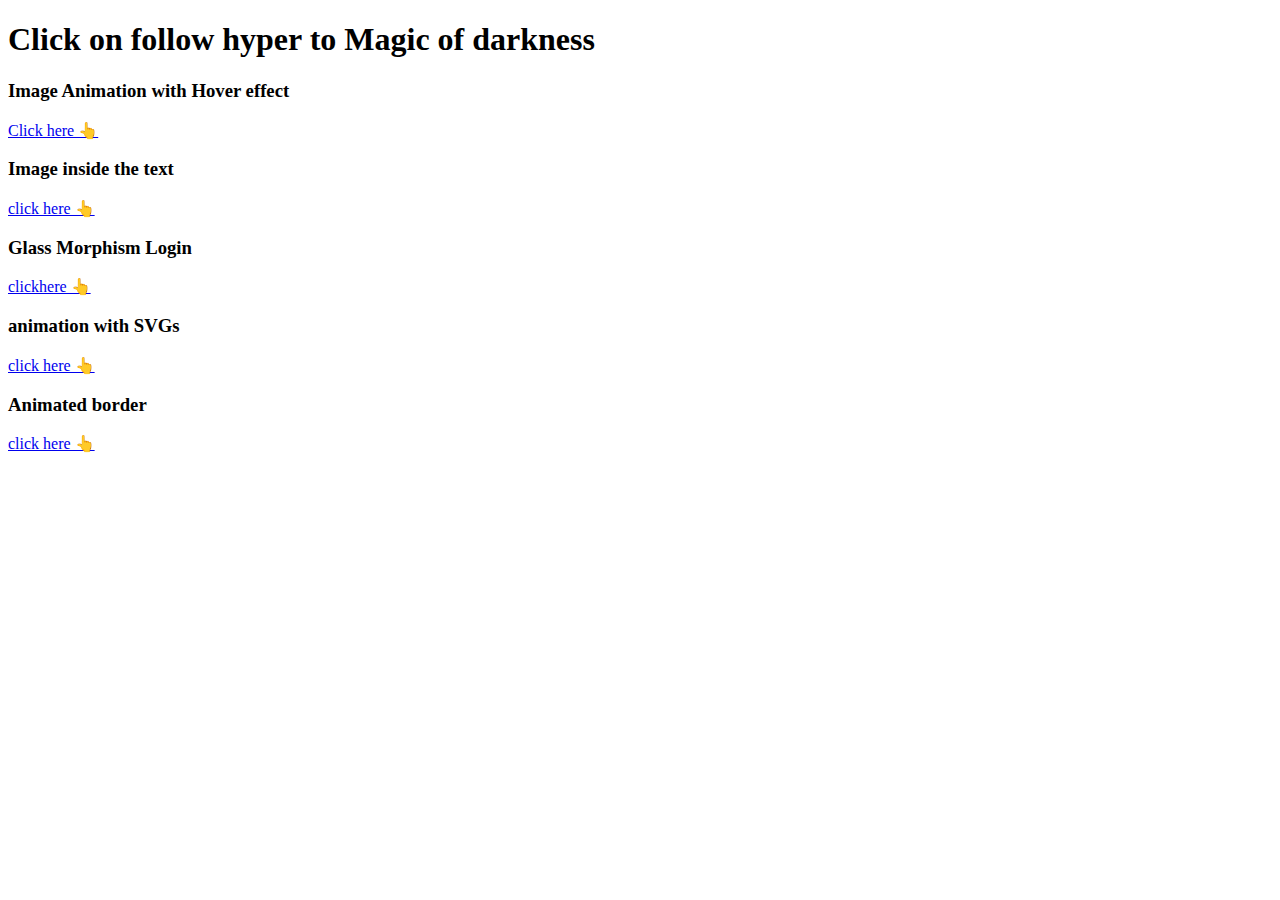
<file: index.html>
<!DOCTYPE html>
<html lang="en">
<head>
    <meta charset="UTF-8">
    <meta name="viewport" content="width=device-width, initial-scale=1.0">
    <title>Document</title>
</head>
<body>
    <h1> Click on follow hyper to Magic of darkness</h1>

    <h3>Image Animation with Hover effect</h3>
    <a href="./img_animation/index.html">Click here 👆</a>

    <h3>Image inside the text</h3>
    <a href="./imageInsideTheText/index.html "> click here 👆</a>

    <h3>Glass Morphism Login</h3>
    <a href="./glassmorhpism_login/index.html"> clickhere 👆</a>

    <h3>animation with SVGs</h3>
    <a href="./svg&bKanimation/index.html">click here 👆</a>

    <h3>Animated border</h3>
    <a href="./animate_border/index.html">click here 👆</a>
</body>
</html>
</file>
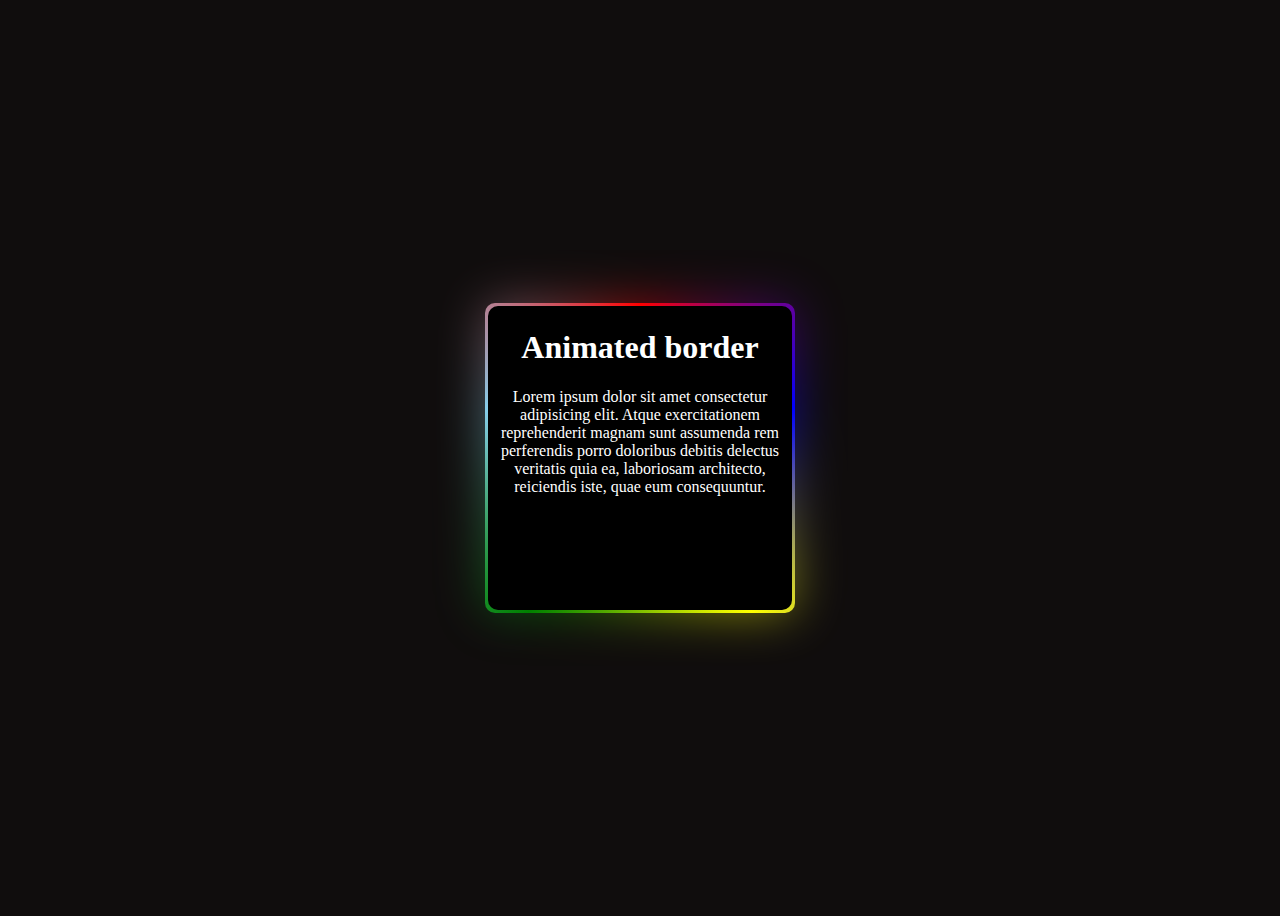
<file: animate_border/index.html>
<!DOCTYPE html>
<html lang="en">
<head>
    <meta charset="UTF-8">
    <meta name="viewport" content="width=device-width, initial-scale=1.0">
    <title>Document</title>
    <style>
        body{
            display: grid;
            place-items: center;
            height: 100vh;
            background-color: rgb(16, 13, 13);
        }
        .container{
            height: 300px;
            width: 300px;
            background-color: black;
            color: white;
            padding: 2px;
            text-align: center;   
            position: relative;  
            border-radius: 10px;       
        }
        @property --angle{
            syntax: "<angle>";
            initial-value: 0deg;
            inherits: false;
        }
        .container ::after,.container::before {
            content: "";
            /* --angle : -0deg;  custom variable are not animate in css */
            height: 300px;
            width: 300px;
             background: conic-gradient(from var(--angle),red,blue,yellow,green,skyblue,red);
            /* background: conic-gradient(from var(--angle),transparent 60%,blue); */
            position:absolute;
            top: 50%;
            left: 50%;
            translate: -50% -50%;
            padding: 5px;
            z-index: -11;
            border-radius: 10px;
            animation: spin 3s linear infinite;
        }
        .container::before {
            filter: blur(1.5rem);
            opacity: 0.5;
        }
        @keyframes spin {
            from {
                --angle : 0deg;
            }
            to{
                --angle : 360deg;
            }
        }

    </style>
</head>
<body>
    <div class="container">
        <h1>Animated border</h1>
        Lorem ipsum dolor sit amet consectetur adipisicing elit. Atque exercitationem reprehenderit magnam sunt assumenda rem perferendis porro doloribus debitis delectus veritatis quia ea, laboriosam architecto, reiciendis iste, quae eum consequuntur.
    </div>
</body>
</html>
</file>
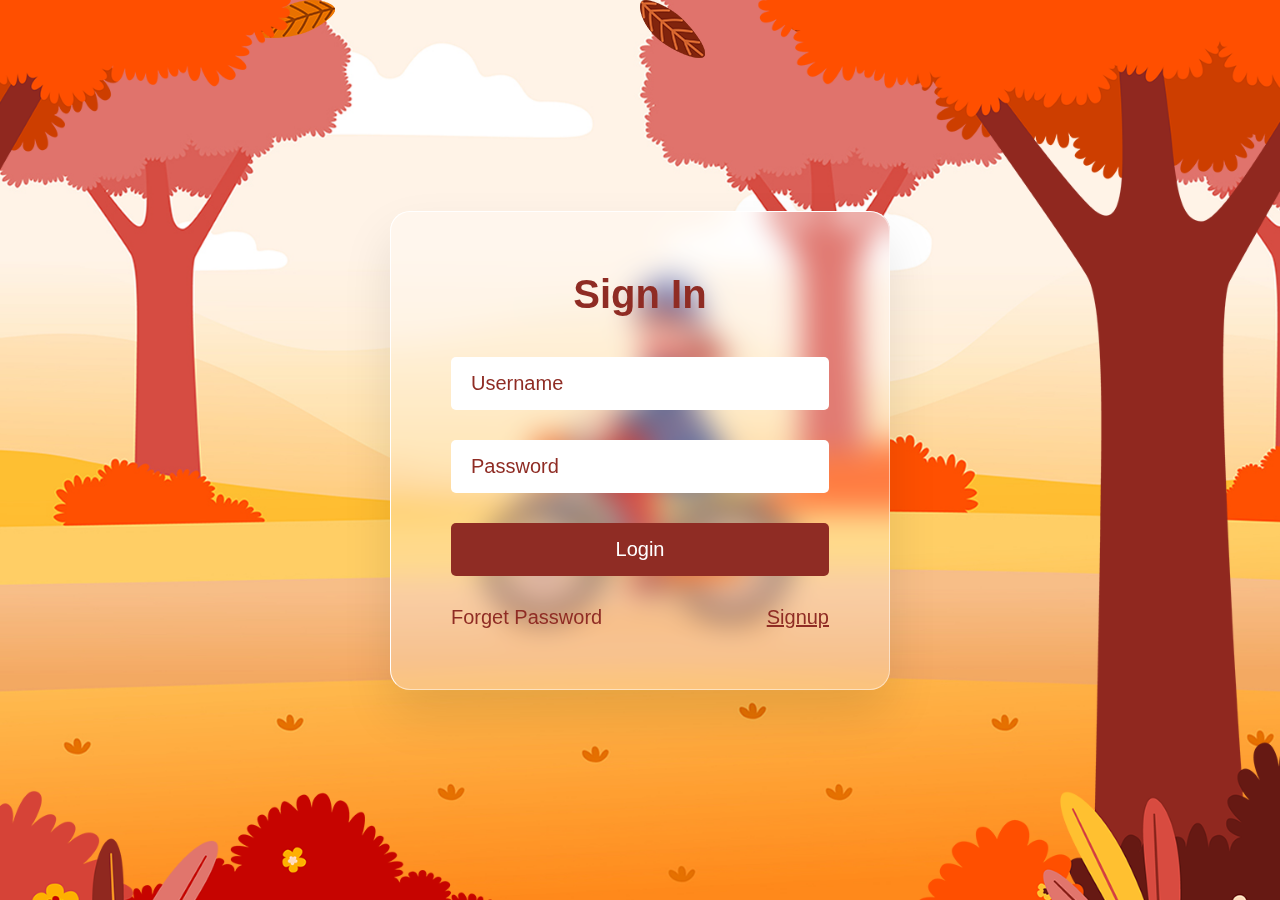
<file: glassmorhpism_login/index.html>
<!DOCTYPE html>
<html lang="en">
<head>
	<meta charset="UTF-8">
	<title>Glassmorphism Login Page | coding.pixel</title>
	<link rel="stylesheet" href="style.css">
</head>
<body>
	<section>
		<div class="leaves">
			<div class="set">
				<div><img src="leaf_01.png"></div>
				<div><img src="leaf_02.png"></div>
				<div><img src="leaf_03.png"></div>
				<div><img src="leaf_04.png"></div>
				<div><img src="leaf_01.png"></div>
				<div><img src="leaf_02.png"></div>
				<div><img src="leaf_03.png"></div>
				<div><img src="leaf_04.png"></div>
			</div>
		</div>
		<img src="bg.jpg" class="bg">
		<img src="girl.png" class="girl">
		<img src="trees.png" class="trees">
		<div class="login">
			<h2>Sign In</h2>
			<div class="inputBox">
				<input type="text" placeholder="Username"
			</div>
			<div class="inputBox">
				<input type="password" placeholder="Password"
			</div>
			<div class="inputBox">
				<input type="submit" value="Login" id="btn">
			</div>
			<div class="group">
				<a href="#">Forget Password</a>
				<a href="#">Signup</a>
			</div>
		</div>
		
	</section>
</body>
</html>
</file>
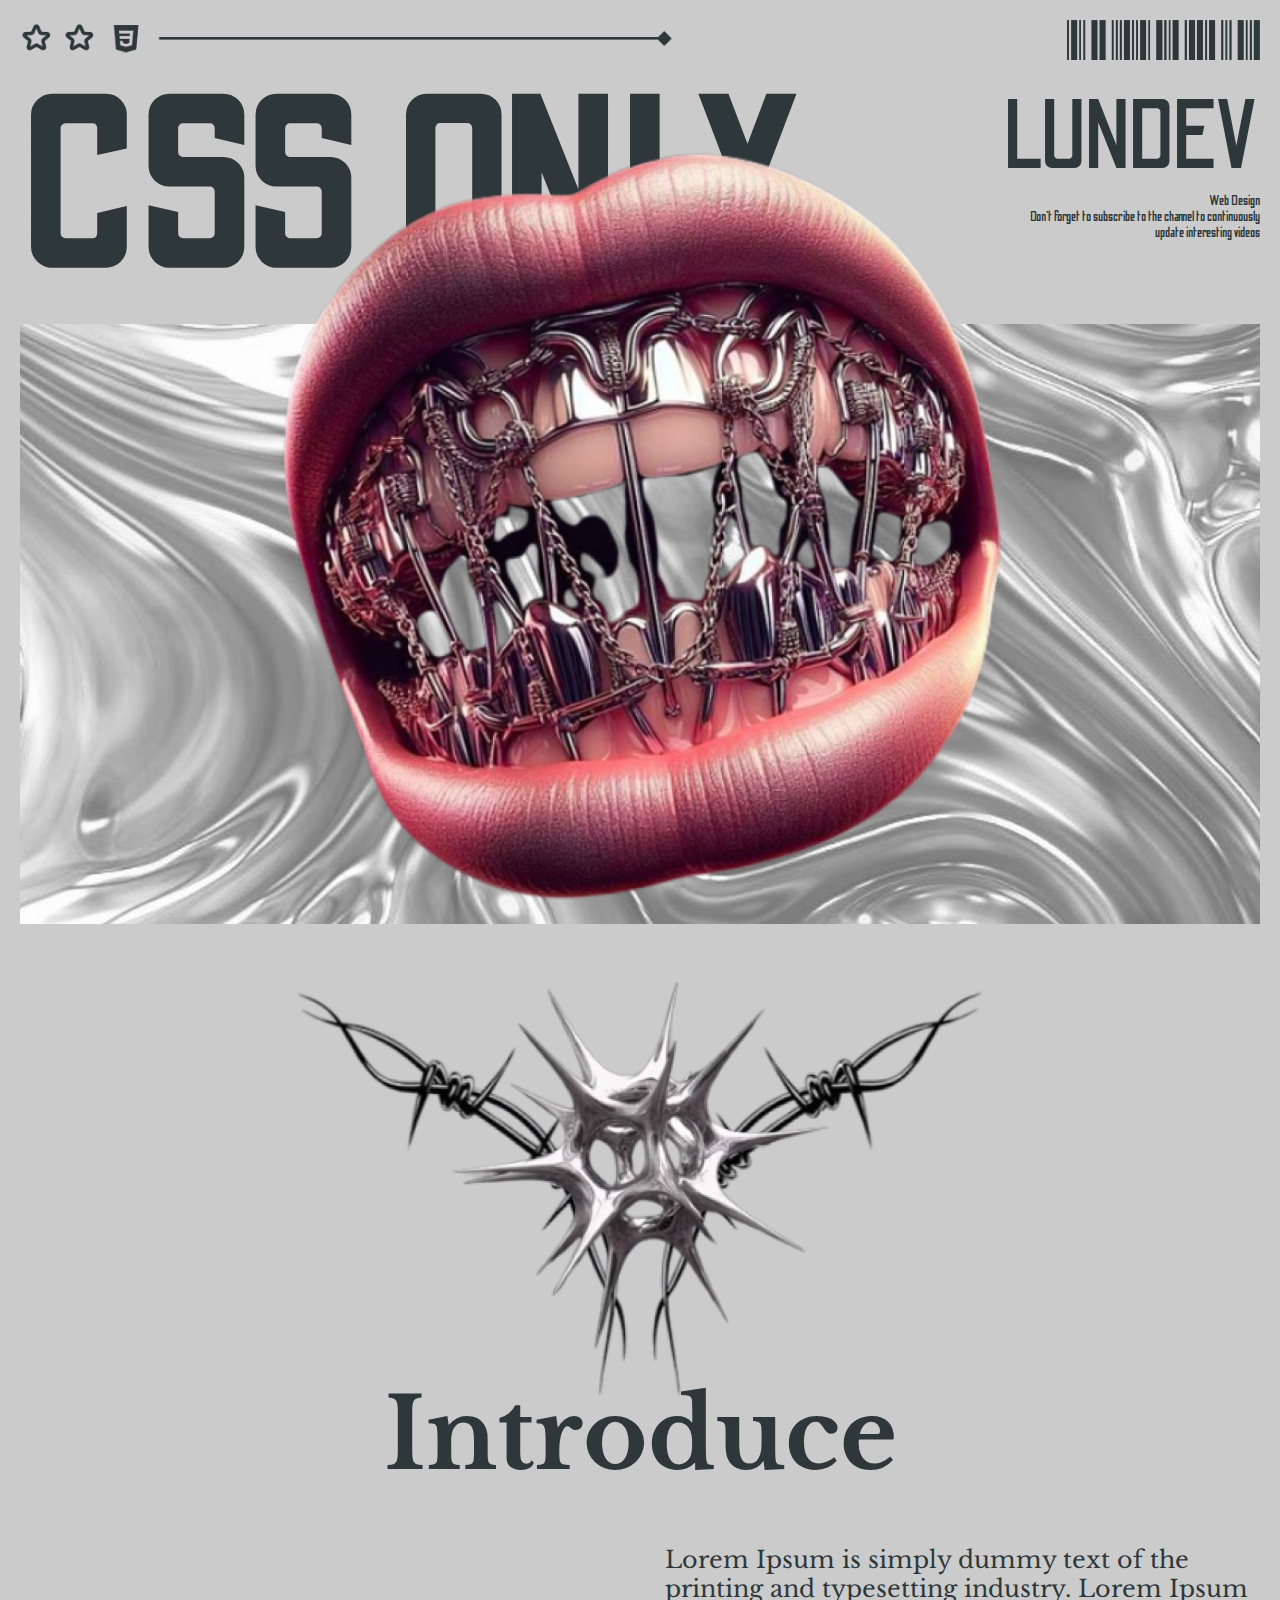
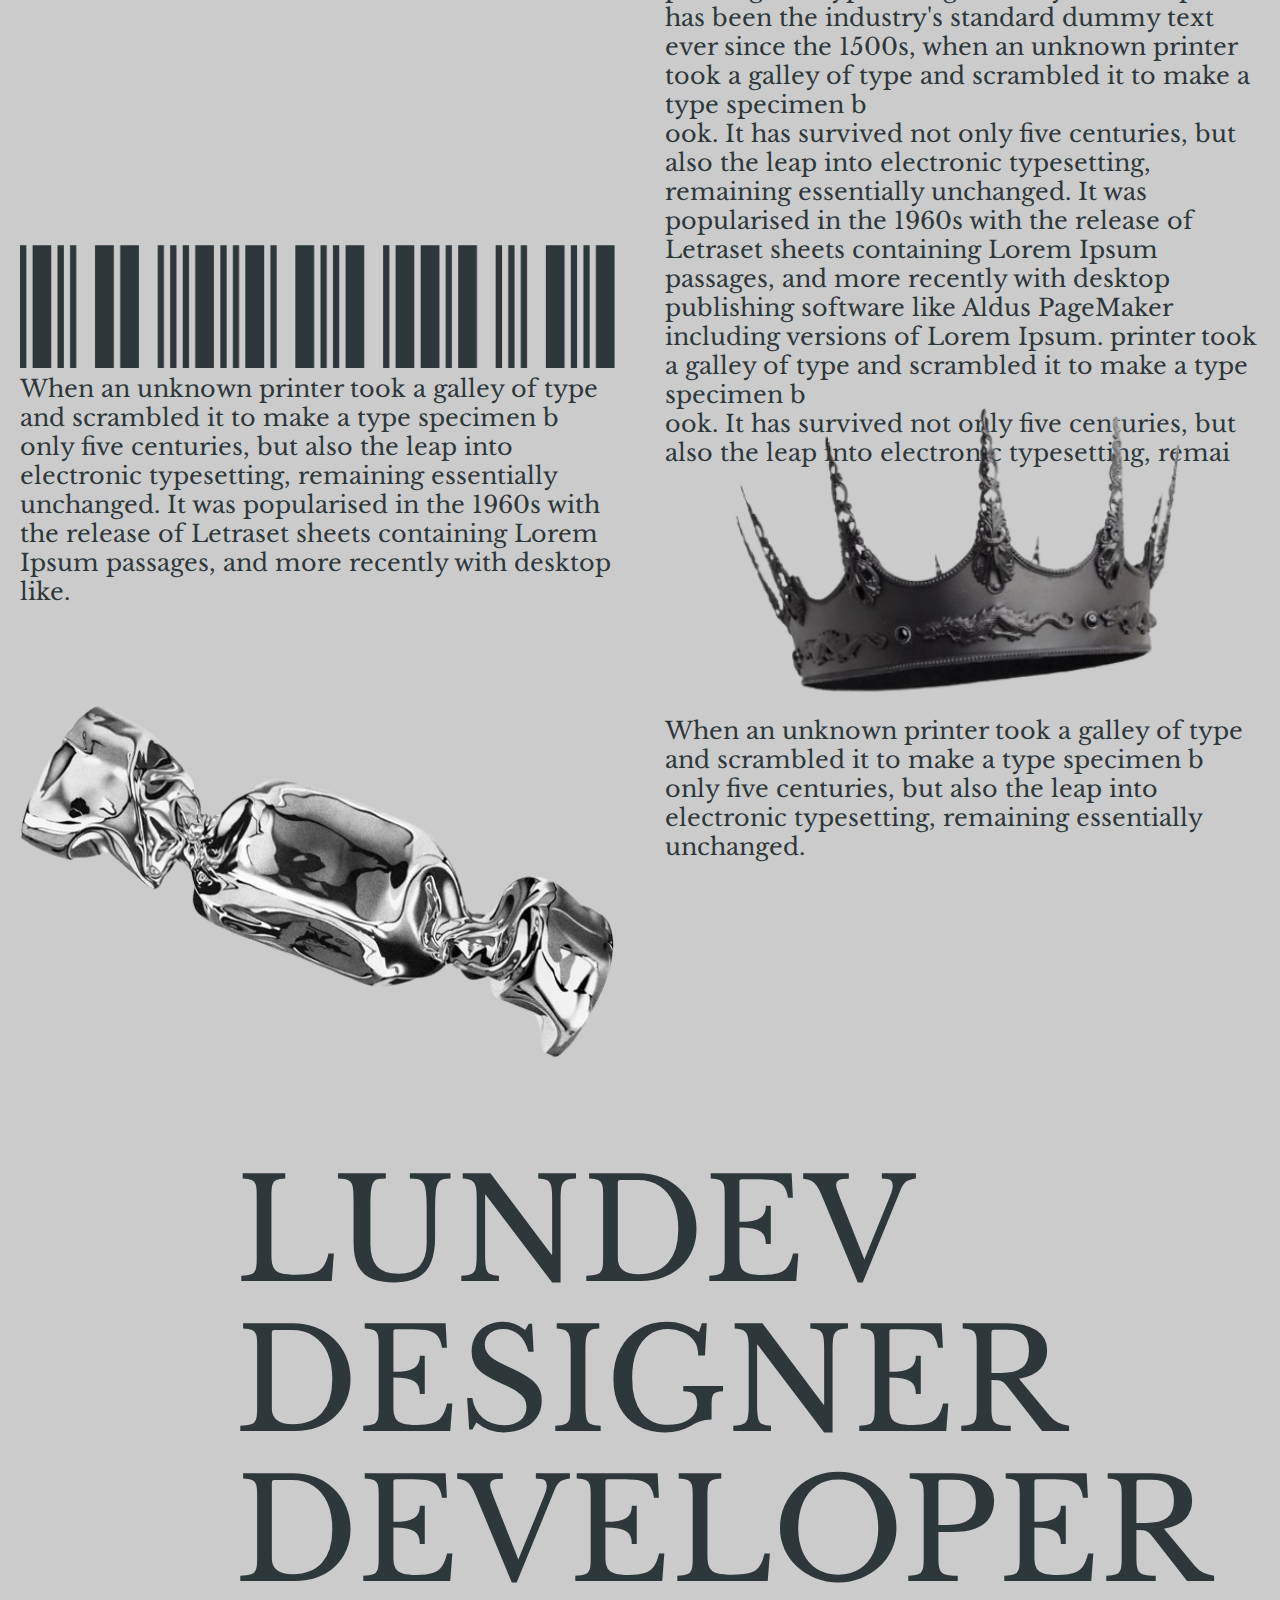
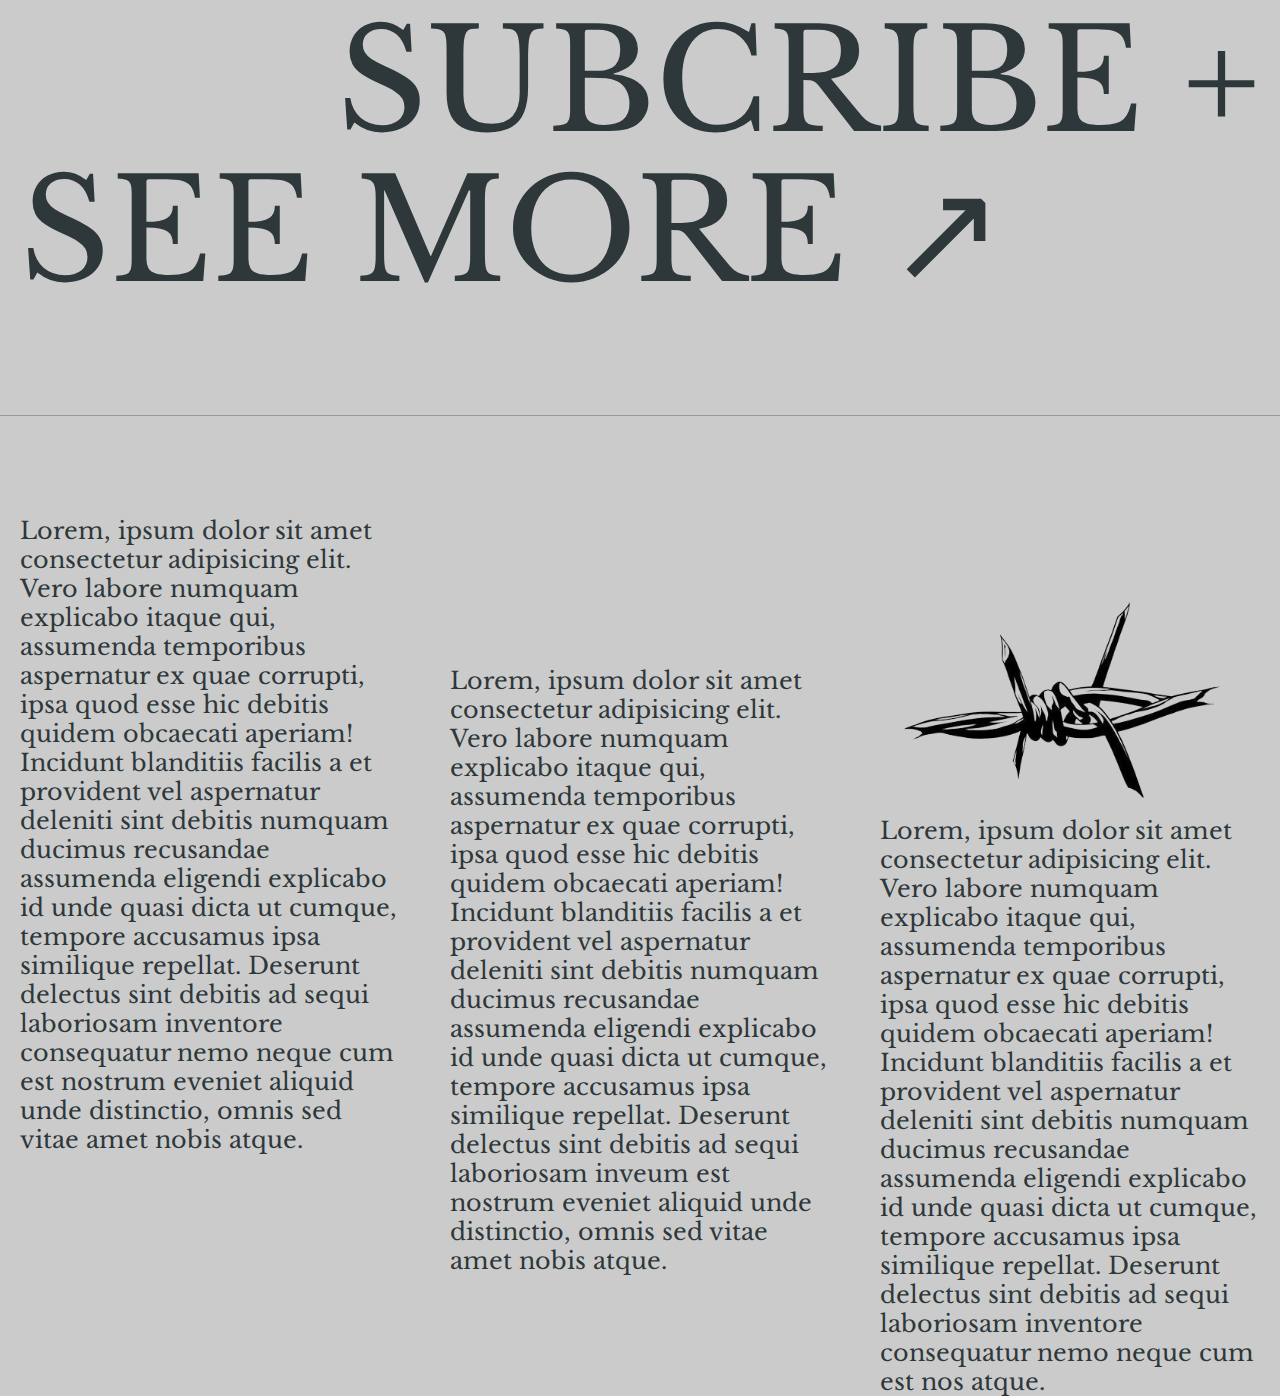
<file: SCROLL/index.html>
<!DOCTYPE html>
<html lang="en">
<head>
    <meta charset="UTF-8">
    <meta name="viewport" content="width=device-width, initial-scale=1.0">
    <title>Document</title>
    <link rel="stylesheet" href="style.css">
</head>
<body>
    <main>
        <header>
            <img src="images/5.png" alt="">
            <img src="images/6.png" alt="">
        </header>
        <section class="banner">
            <div class="content">
                <h1 class="left">CSS ONLY</h1>
                <div class="right">
                    <h2>LUNDEV</h2>
                    <p>Web Design</p>
                    <p>Don't forget to subscribe to the channel to continuously
                        <br>update interesting videos</p>
                </div>
                <div class="image">
                    <img src="images/mouth.png" alt="">
                </div>
            </div>
        </section>


        <section class="grid grid-1">
            <figure>
                <img src="images/sich.png" alt="">
            </figure>
            <figure>
                <img src="images/3.png" alt="" class="autoRotate">
            </figure>
            <h2 class="autoShow">Introduce</h2>
        </section>

        <section class="grid grid-2">
            <div class="autoShow">
                <figure>
                    <img src="images/6.png" alt="">
                </figure>
                <p>
                    When an unknown printer took a galley of type and scrambled it to make a type specimen b <br>
                    only five centuries, but also the leap into electronic typesetting, remaining essentially unchanged. It was popularised in the 1960s with the release of Letraset sheets containing Lorem Ipsum passages, and more recently with desktop like.
                </p>
            </div>
            <div class="autoShow">
                Lorem Ipsum is simply dummy text of the printing and typesetting industry. Lorem Ipsum has been the industry's standard dummy text ever since the 1500s, when an unknown printer took a galley of type and scrambled it to make a type specimen b <br>
                ook. It has survived not only five centuries, but also the leap into electronic typesetting, remaining essentially unchanged. It was popularised in the 1960s with the release of Letraset sheets containing Lorem Ipsum passages, and more recently with desktop publishing software like Aldus PageMaker including versions of Lorem Ipsum.
                printer took a galley of type and scrambled it to make a type specimen b <br>
                ook. It has survived not only five centuries, but also the leap into electronic typesetting, remai
            </div>

            <div class="autoShow">
                <figure>
                    <img src="images/2.png" alt="">
                </figure>
                <p>
                    When an unknown printer took a galley of type and scrambled it to make a type specimen b <br>
                    only five centuries, but also the leap into electronic typesetting, remaining essentially unchanged. 
                </p>
            </div>
            <div class="autoShow">
                <figure>
                    <img src="images/candy.png" alt="">
                </figure>
            </div>
        </section>

        <section class="grid grid-3">
            <div class="autoBLur">LUNDEV</div>
            <div class="autoBLur">DESIGNER</div>
            <div class="autoBLur">DEVELOPER</div>
            <div class="autoBLur">SUBCRIBE +</div>
            <div class="autoBLur">SEE MORE &#8599;</div>
        </section>
    </main>
    <footer>
        <div class="grid grid-5 content">
            <div>Lorem, ipsum dolor sit amet consectetur adipisicing elit. Vero labore numquam explicabo itaque qui, assumenda temporibus aspernatur ex quae corrupti, ipsa quod esse hic debitis quidem obcaecati aperiam! Incidunt blanditiis facilis a et provident vel aspernatur deleniti sint debitis numquam ducimus recusandae assumenda eligendi explicabo id unde quasi dicta ut cumque, tempore accusamus ipsa similique repellat. Deserunt delectus sint debitis ad sequi laboriosam inventore consequatur nemo neque cum est nostrum eveniet aliquid unde distinctio, omnis sed vitae amet nobis atque.</div>
            <div>Lorem, ipsum dolor sit amet consectetur adipisicing elit. Vero labore numquam explicabo itaque qui, assumenda temporibus aspernatur ex quae corrupti, ipsa quod esse hic debitis quidem obcaecati aperiam! Incidunt blanditiis facilis a et provident vel aspernatur deleniti sint debitis numquam ducimus recusandae assumenda eligendi explicabo id unde quasi dicta ut cumque, tempore accusamus ipsa similique repellat. Deserunt delectus sint debitis ad sequi laboriosam inveum est nostrum eveniet aliquid unde distinctio, omnis sed vitae amet nobis atque.</div>
            <div>Lorem, ipsum dolor sit amet consectetur adipisicing elit. Vero labore numquam explicabo itaque qui, assumenda temporibus aspernatur ex quae corrupti, ipsa quod esse hic debitis quidem obcaecati aperiam! Incidunt blanditiis facilis a et provident vel aspernatur deleniti sint debitis numquam ducimus recusandae assumenda eligendi explicabo id unde quasi dicta ut cumque, tempore accusamus ipsa similique repellat. Deserunt delectus sint debitis ad sequi laboriosam inventore consequatur nemo neque cum est nos atque.</div>
            <div>
                <figure>
                    <img src="images/8.png" alt="">
                </figure>
            </div>
        </div>
    </footer>

    <script>
        // javascript code to trigger the animation on scroll
         

        const element = document.querySelector('.autoRotate');

        const observer = new IntersectionObserver((entries) => {
            entries.forEach((entry) => {
                if (entry.isIntersecting) {
                    element.style.animationPlayState = 'running'; // Play the animation
                } else {
                    element.style.animationPlayState = 'paused'; // Pause the animation
                }
            });
        });

        observer.observe(element);

        //============== auto show 
        // const elements = document.querySelectorAll('.autoShow');

        // const observer2 = new IntersectionObserver((entries) => {
        //     entries.forEach(entry => {
        //         if (entry.isIntersecting) {
        //             entry.target.classList.add('visible');
        //         } else {
        //             entry.target.classList.remove('visible');
        //         }
        //     });
        // }, {
        //     threshold: 0.7 // 70% of the element must be visible
        // });

        // elements.forEach(el => observer.observe(el));

    </script>
</body>
</html>
</file>
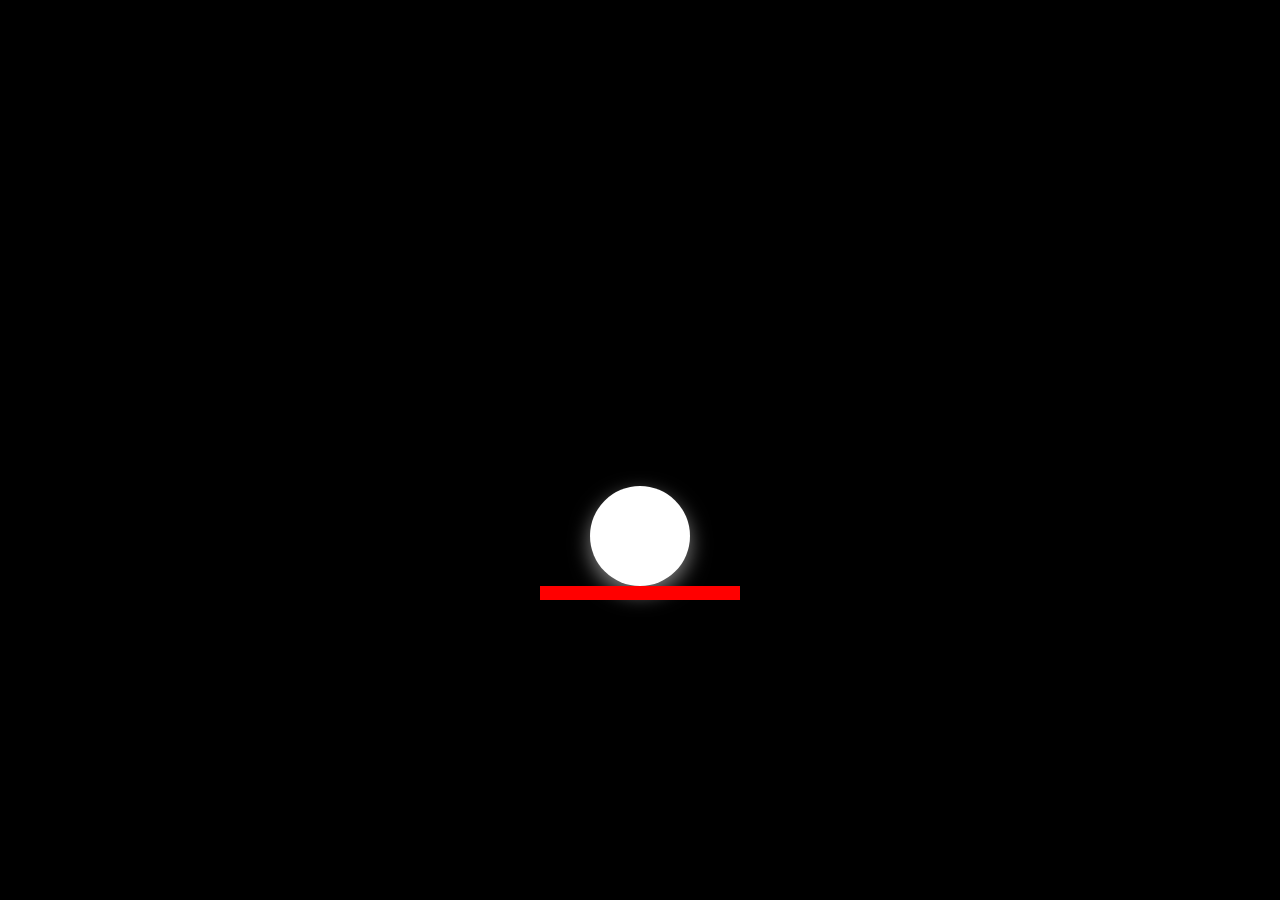
<file: bouncing_ball.html>
<!DOCTYPE html>
<html lang="en">
<head>
    <meta charset="UTF-8">
    <meta name="viewport" content="width=device-width, initial-scale=1.0">
    <title>Bouncing Ball with Realistic Squeeze</title>
    <style>
        body {
            background-color: black;
            display: flex;
            justify-content: center;
            align-items: center;
            height: 100vh;
            margin: 0;
        }
        .outer_container {
            height: 300px;
            width: 200px;
            display: flex;
            flex-direction: column;
            align-items: center;
            justify-content: flex-end;
            position: relative;
        }
        .ball_container {
            height: 100px;
            width: 100px;
            background-color: white;
            border-radius: 50%;
            position: absolute;
            bottom: 14px;
            animation: bounce 2s   infinite cubic-bezier(0.25, 0.1, 0.25, 1);
            box-shadow: 0 8px 20px rgba(255, 255, 255, 0.5);
        }
        .floor_container {
            height: 14px;
            width: 100%;
            background-color: red;
            position: absolute;
            bottom: 0;
        }

        @keyframes bounce {
            0% {
                transform: translateY(0) scaleX(1) scaleY(1);
                box-shadow: 0 8px 20px rgba(255, 255, 255, 0.5);
            }
            25% {
                transform: translateY(-250px) scaleX(1.1) scaleY(0.9);
                box-shadow: 0 15px 25px rgba(255, 255, 255, 0.6);
            }
            50% {
                transform: translateY(0) scaleX(0.9) scaleY(1.1);
                box-shadow: 0 5px 10px rgba(255, 255, 255, 0.3);
            }
            75% {
                transform: translateY(-250px) scaleX(1.05) scaleY(0.95);
                box-shadow: 0 10px 18px rgba(255, 255, 255, 0.5);
            }
            100% {
                transform: translateY(0) scaleX(1) scaleY(1);
                box-shadow: 0 8px 20px rgba(255, 255, 255, 0.5);
            }
        }
    </style>
</head>
<body>
    <div class="outer_container">
        <div class="ball_container"></div>
        <div class="floor_container"></div>
    </div>
</body>
</html>
</file>
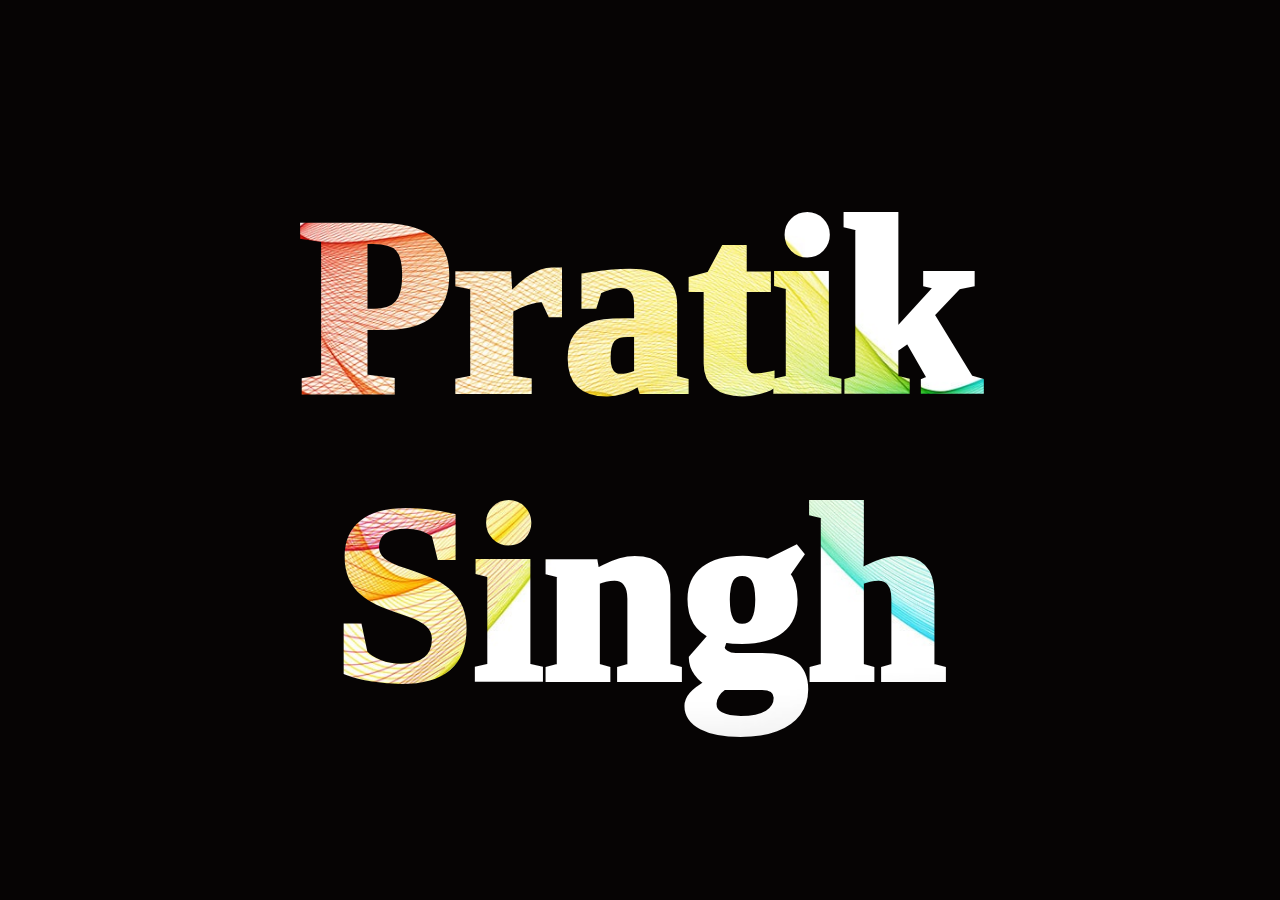
<file: textWithImage.html>
<!DOCTYPE html>
<html lang="en">
<head>
    <meta charset="UTF-8">
    <meta name="viewport" content="width=device-width, initial-scale=1.0">
    <title>Image Inside Text</title>
    <style>
        body {
            display: flex;
            justify-content: center;
            align-items: center;
            height: 100vh;
            margin: 0;
            background-color: #060404;
        }
        
        .image-text {
            font-size: 250px;
            font-weight: 1000;
            background-image: url('./image\ copy.png'); /* Replace with your image link */
            background-size:cover;
            background-clip: text;
            -webkit-background-clip: text;
            color: transparent;
            text-align: center;
            background-position: center;
            
        }
    </style>
</head>
<body>
    <div class="image-text">Pratik Singh</div>
</body>
</html>
</file>
<file: glassmorhpism_login/style.css>
* {
  margin: 0;
  padding: 0;
  box-sizing: border-box;
  font-family: "Poppins", sans-serif;
}

section {
  position: relative;
  display: flex;
  justify-content: center;
  align-items: center;
  width: 100%;
  height: 100vh;
  overflow: hidden;
}

section .bg {
  position: absolute;
  top: 0;
  left: 0;
  width: 100%;
  height: 100%;
  object-fit: cover;
  pointer-events: none;
}

section .trees {
  position: absolute;
  top: 0;
  left: 0;
  width: 100%;
  height: 100%;
  object-fit: cover;
  z-index: 100;
  pointer-events: none;
}

section .girl {
  position: absolute;
  scale: 0.65;
  pointer-events: none;
  animation: animateGirl 10s linear infinite;
}

@keyframes animateGirl {
  0% {
    transform: translateX(calc(100% + 100vw));
  }
  50% {
    transform: translateX(calc(-100% - 100vw));
  }
  50.01% {
    transform: translateX(calc(-100% - 100vw)) rotateY(180deg);
  }
  100% {
    transform: translateX(calc(100% + 100vw)) rotateY(180deg);
  }
}

.login {
  position: relative;
  padding: 60px;
  background: rgba(255, 255, 255, 0.25);
  backdrop-filter: blur(15px);
  border: 1px solid #fff;
  border-bottom: 1px solid rgba(255, 255, 255, 0.5);
  border-right: 1px solid rgba(255, 255, 255, 0.5);
  border-radius: 20px;
  width: 500px;
  display: flex;
  flex-direction: column;
  gap: 30px;
  box-shadow: 0 25px 50px rgba(0, 0, 0, 0.1);
}

.login h2 {
  position: relative;
  width: 100%;
  text-align: center;
  font-size: 2.5em;
  font-weight: 600;
  color: #8f2c24;
  margin-bottom: 10px;
}

.login .inputBox {
  position: relative;
}

.login .inputBox input {
  position: relative;
  width: 100%;
  padding: 15px 20px;
  outline: none;
  font-size: 1.25em;
  color: #8f2c24;
  border-radius: 5px;
  background: #fff;
  border: none;
  margin-bottom: 30px;
}

.login .inputBox ::placeholder {
  color: #8f2c24;
}

.login .inputBox #btn {
  position: relative;
  border: none;
  outline: none;
  background: #8f2c24;
  color: #fff;
  cursor: pointer;
  font-size: 1.25em;
  font-weight: 500;
  transition: 0.5s;
}

.login .inputBox #btn:hover {
  background: #d64c42;
}

.login .group {
  display: flex;
  justify-content: space-between;
}

.login .group a {
  font-size: 1.25em;
  color: #8f2c24;
  font-weight: 500;
  text-decoration: none;
}

.login .group a:nth-child(2) {
  text-decoration: underline;
}

.leaves {
  position: absolute;
  width: 100%;
  height: 100vh;
  overflow: hidden;
  display: flex;
  justify-content: center;
  align-items: center;
  z-index: 1;
  pointer-events: none;
}

.leaves .set {
  position: absolute;
  width: 100%;
  height: 100%;
  top: 0;
  left: 0;
  pointer-events: none;
}

.leaves .set div {
  position: absolute;
  display: block;
}

.leaves .set div:nth-child(1) {
  left: 20%;
  animation: animate 20s linear infinite;
}

.leaves .set div:nth-child(2) {
  left: 50%;
  animation: animate 14s linear infinite;
}

.leaves .set div:nth-child(3) {
  left: 70%;
  animation: animate 12s linear infinite;
}

.leaves .set div:nth-child(4) {
  left: 5%;
  animation: animate 15s linear infinite;
}

.leaves .set div:nth-child(5) {
  left: 85%;
  animation: animate 18s linear infinite;
}

.leaves .set div:nth-child(6) {
  left: 90%;
  animation: animate 12s linear infinite;
}

.leaves .set div:nth-child(7) {
  left: 15%;
  animation: animate 14s linear infinite;
}

.leaves .set div:nth-child(8) {
  left: 60%;
  animation: animate 15s linear infinite;
}

@keyframes animate {
  0% {
    opacity: 0;
    top: -10%;
    transform: translateX(20px) rotate(0deg);
  }
  10% {
    opacity: 1;
  }
  20% {
    transform: translateX(-20px) rotate(45deg);
  }
  40% {
    transform: translateX(-20px) rotate(90deg);
  }
  60% {
    transform: translateX(20px) rotate(180deg);
  }
  80% {
    transform: translateX(-20px) rotate(45deg);
  }
  100% {
    top: 110%;
    transform: translateX(20px) rotate(225deg);
  }
}
</file>
<file: SCROLL/style.css>
@import url('https://fonts.googleapis.com/css2?family=Libre+Baskerville:ital,wght@0,400;0,700;1,400&family=Odibee+Sans&display=swap');
html, body{
    scroll-behavior: smooth;
}
body{
    background-color: #CBCBCB;
    margin: 0;
    font-size: 14px;
    color: #2E373A;
    font-family: "Libre Baskerville", sans-serif;
}
*{
    padding: 0;
    margin: 0;
    box-sizing: border-box;
    list-style: none;
}
main{
    width: min(1400px, 100vw);
    margin: auto;
    padding: 20px;
}
header{
    display: flex;
    justify-content: space-between;
    align-items: center;
    flex-wrap: wrap;
}
header img{
    height: 40px;
}
.banner .content{
    font-family: "Odibee Sans", sans-serif;
    display: flex;
    justify-content: space-between;
    align-items: center;
    flex-wrap: wrap;
}
.banner .content h1{
    font-size: 17em;
}
.banner .content .right{
    text-align: right;
    transform: translateY(-30px);
}
.banner .content .right h2{
    font-size: 7em;
    font-weight: 200;
}
.banner .image{
    width: 100%;
    height: 600px;
    background-image: url(images/banner.png);
    position: relative;
}
.banner .image img{
    position: absolute;
    height: 130%;
    left: 50%;
    transform: translateX(-50%);
    bottom: 0px;
}
.grid figure img{
    width: 100%;
}

.grid{
    display: grid;
    grid-template-columns: repeat(6, 1fr);
    grid-template-rows: repeat(var(--row), 100px);
    margin-top: 50px;
    gap: 50px;
}
.grid-1 figure:nth-child(1){
    grid-column: 2 / 6;
    grid-row: 1;
}
.grid-1 figure:nth-child(2){
    grid-column: 3 / 5;
    grid-row: 1;
}
.grid-1 h2:nth-child(3){
    font-size: 7em;
    grid-column: 1 / 7;
    text-align: center;
    grid-row: 5;
    z-index: 1;
}
.grid-1{
    --row: 2;
}
.grid-2{
    --row: 8;
    font-size: 1.7em;
}
.grid-2 div:nth-child(1){
    grid-column: 1 / 4;
    grid-row: 3;
}
.grid-2 div:nth-child(2){
    grid-column: 4 / 7;
    grid-row: 1;
}
.grid-2 div:nth-child(3){
    grid-column: 4 / 7;
    grid-row: 4;
}
.grid-2 div:nth-child(4){
    grid-column: 1 / 4;
    grid-row: 6;
}
.grid-3{
    --row: 6;
    font-size: 10em;
}
.grid-3 div{
    grid-column: 2/ 6;
    text-wrap: nowrap;
}
.grid-3 div:nth-child(even){
    text-align: right;
}
.grid-3 div:nth-child(5){
    grid-column: 1/ 6;
}
.grid-3 div:nth-child(4){
    grid-column: 1/ 7;
}
footer{
    border-top: 1px solid #2E373A55;
    min-height: 100vh;
}
footer .content{
    width: min(1400px, 100vw);
    margin: auto;
    padding: 100px 20px;
}
.grid-5{
    --row: 5;
    font-size:1.7em;
}
.grid-5 div:nth-child(1){
    grid-row: 1;
    grid-column: 1 / 3;
}
.grid-5 div:nth-child(2){
    grid-row: 2;
    grid-column: 3 / 5;
}
.grid-5 div:nth-child(3){
    grid-row: 3;
    grid-column: 5 / 7;
}
.grid-5 div:nth-child(4){
    grid-row: 1;
    grid-column: 5 / 7;
}

@media screen and (max-width: 1023px){
    header img{
        height: 2em;
    }
    .banner .content h1{
        font-size: 12em;
    }
    .banner .content .right{
        transform: none;
    }
    .grid-2 div:nth-child(1){
        grid-row: 2;
    }
    .grid-2 div:nth-child(3){
        grid-row: 6;
    }
    .grid-2 div:nth-child(4){
        grid-row: 5;
    }
    .grid-3{
        font-size: 5em;
        line-height: 1em;
    }
}
@media screen and (max-width: 1023px){
    header img{
        height: unset;
        width: 100%;
    }
    .banner .content h1{
        font-size: 7em;
    }
    .banner .content{
        text-align: center;
        display: flex;
        justify-content: center;
        align-items: center;
    }
    .banner{
        overflow: hidden;
    }
    .grid-1 h2:nth-child(3){
        font-size: 3em;
    }
    .grid{
        display: block;
    }
    .grid-3{
        font-size: 4em;
        display: block;
        margin-bottom: 100px;
    }
}

.autoRotate{
    animation: autoRotateAnimation;
    animation-timeline: view();
}
@keyframes autoRotateAnimation{
    from{
        transform: rotate(0deg);
    }
    to{
        transform: rotate(360deg);
    }
}
.autoShow{
    animation: autoShowAnimation both;
    animation-timeline: view(70% 5%);

}
@keyframes autoShowAnimation{
    from{
        opacity: 0;
        transform: translateY(200px) scale(0.3);
    }to{
        opacity: 1;
        transform: translateY(0) scale(1);
    }
}
.autoBLur{
    animation: autoBLurAnimation linear both;
    animation-timeline: view();
}
@keyframes autoBLurAnimation{
    0%{
        filter: blur(40px);
    }
    45%, 55%{
        filter: blur(0px);
    }
    100%{
        filter: blur(40px);
    }
}

/* ============== using javascript == these  animation continues rotateing wit active elemment============== */
/* .autoRotate{
    animation: autoRotateAnimation 5s linear infinite;
    animation-play-state: paused;
}
@keyframes autoRotateAnimation{
    from{
        transform: rotate(0deg);
    }
    to{
        transform: rotate(360deg);
    }
} */
/* ======== javascipt used for auto show */
/* .autoShow {
    opacity: 0;
    transform: translateY(200px) scale(0.3);
    transition: opacity 0.5s ease, transform 0.5s ease;
}

.autoShow.visible {
    opacity: 1;
    transform: translateY(0) scale(1);
} */
</file>
